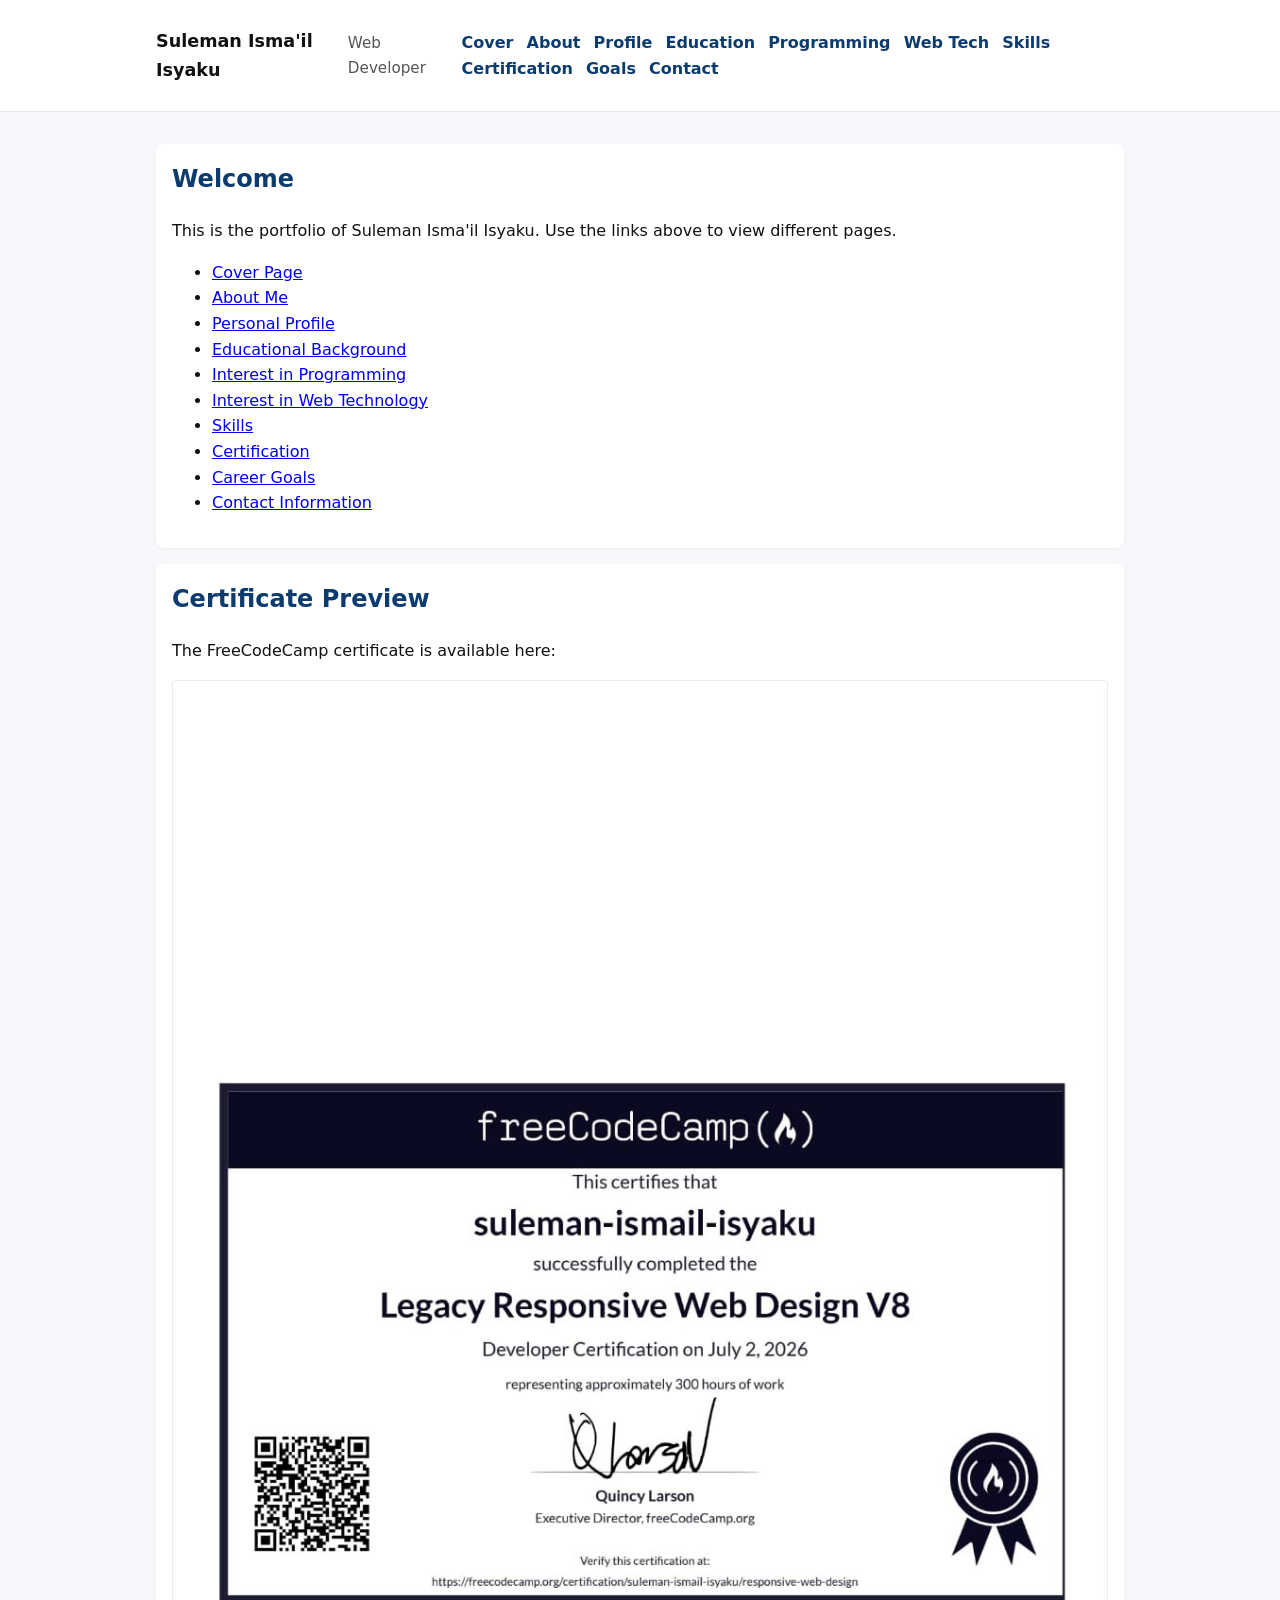
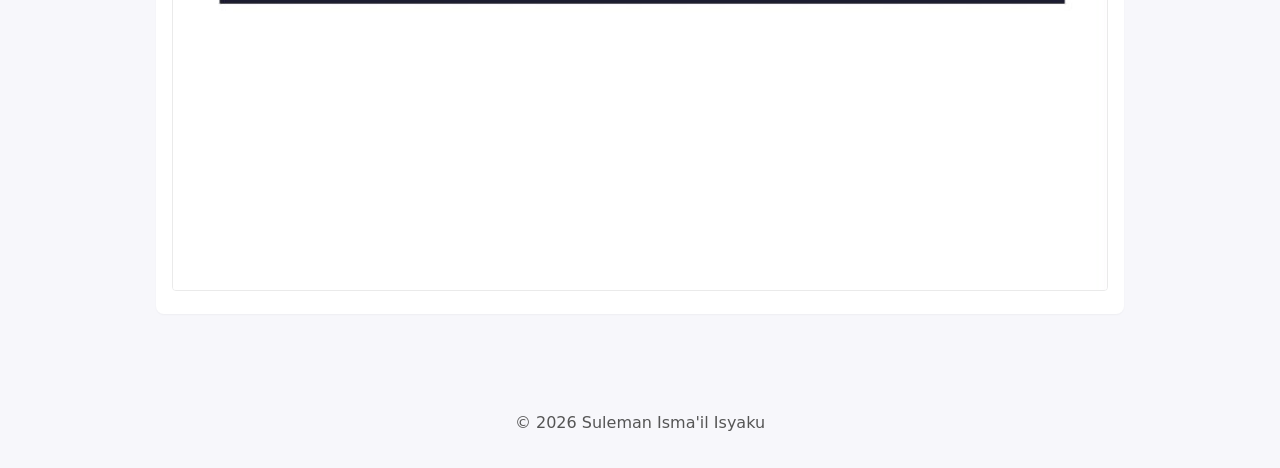
<file: index.html>
<!doctype html>
<html lang="en">
<head>
  <meta charset="utf-8">
  <meta name="viewport" content="width=device-width, initial-scale=1">
  <title>Suleman Isma'il Isyaku — Portfolio</title>
  <link rel="stylesheet" href="styles.css">
</head>
<body>
  <header class="site-header">
    <div class="container">
      <h1>Suleman Isma'il Isyaku</h1>
      <p class="role">Web Developer</p>
      <nav>
        <a href="pages/cover.html">Cover</a>
        <a href="pages/about.html">About</a>
        <a href="pages/profile.html">Profile</a>
        <a href="pages/education.html">Education</a>
        <a href="pages/programming.html">Programming</a>
        <a href="pages/webtech.html">Web Tech</a>
        <a href="pages/skills.html">Skills</a>
        <a href="pages/certification.html">Certification</a>
        <a href="pages/goals.html">Goals</a>
        <a href="pages/contact.html">Contact</a>
      </nav>
    </div>
  </header>

  <main class="container">
    <section class="card">
      <h2>Welcome</h2>
      <p>This is the portfolio of Suleman Isma'il Isyaku. Use the links above to view different pages.</p>
      <ul>
        <li><a href="pages/cover.html">Cover Page</a></li>
        <li><a href="pages/about.html">About Me</a></li>
        <li><a href="pages/profile.html">Personal Profile</a></li>
        <li><a href="pages/education.html">Educational Background</a></li>
        <li><a href="pages/programming.html">Interest in Programming</a></li>
        <li><a href="pages/webtech.html">Interest in Web Technology</a></li>
        <li><a href="pages/skills.html">Skills</a></li>
        <li><a href="pages/certification.html">Certification</a></li>
        <li><a href="pages/goals.html">Career Goals</a></li>
        <li><a href="pages/contact.html">Contact Information</a></li>
      </ul>
    </section>

    <section id="cert-preview" class="card">
      <h2>Certificate Preview</h2>
      <p>The FreeCodeCamp certificate is available here:</p>
      <div class="certificate">
        <img src="assets/certificate.jpg" alt="FreeCodeCamp certificate">
      </div>
    </section>
  </main>

  <footer class="site-footer">
    <div class="container">&copy; 2026 Suleman Isma'il Isyaku</div>
  </footer>
</body>
</html>
</file>
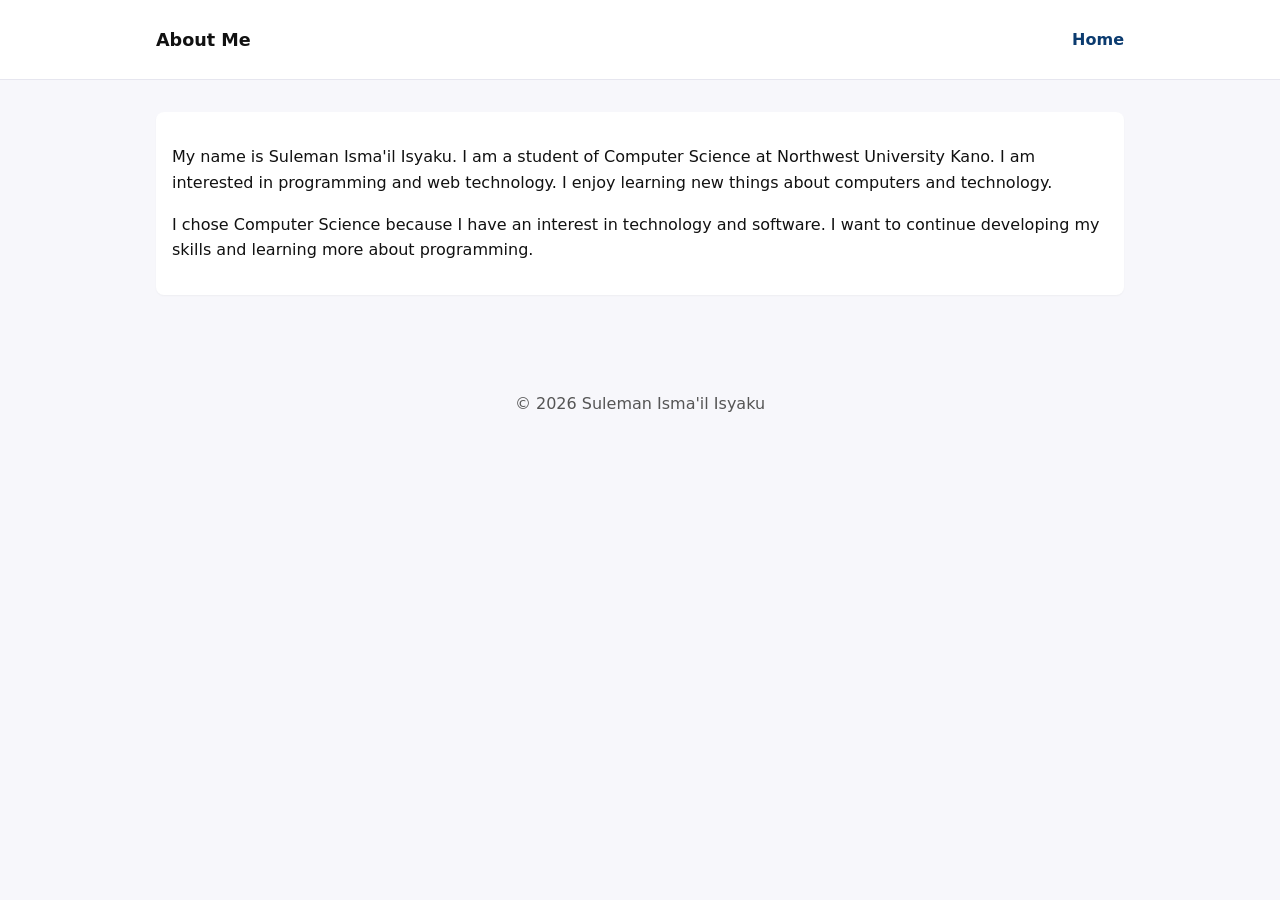
<file: pages/about.html>
<!doctype html>
<html lang="en">
<head>
  <meta charset="utf-8">
  <meta name="viewport" content="width=device-width, initial-scale=1">
  <title>About — Suleman Isma'il Isyaku</title>
  <link rel="stylesheet" href="../styles.css">
</head>
<body>
  <header class="site-header">
    <div class="container">
      <h1>About Me</h1>
      <nav>
        <a href="../index.html">Home</a>
      </nav>
    </div>
  </header>
  <main class="container">
    <section class="card">
      <p>My name is Suleman Isma'il Isyaku. I am a student of Computer Science at Northwest University Kano. I am interested in programming and web technology. I enjoy learning new things about computers and technology.</p>
      <p>I chose Computer Science because I have an interest in technology and software. I want to continue developing my skills and learning more about programming.</p>
    </section>
  </main>
  <footer class="site-footer"><div class="container">&copy; 2026 Suleman Isma'il Isyaku</div></footer>
</body>
</html>
</file>
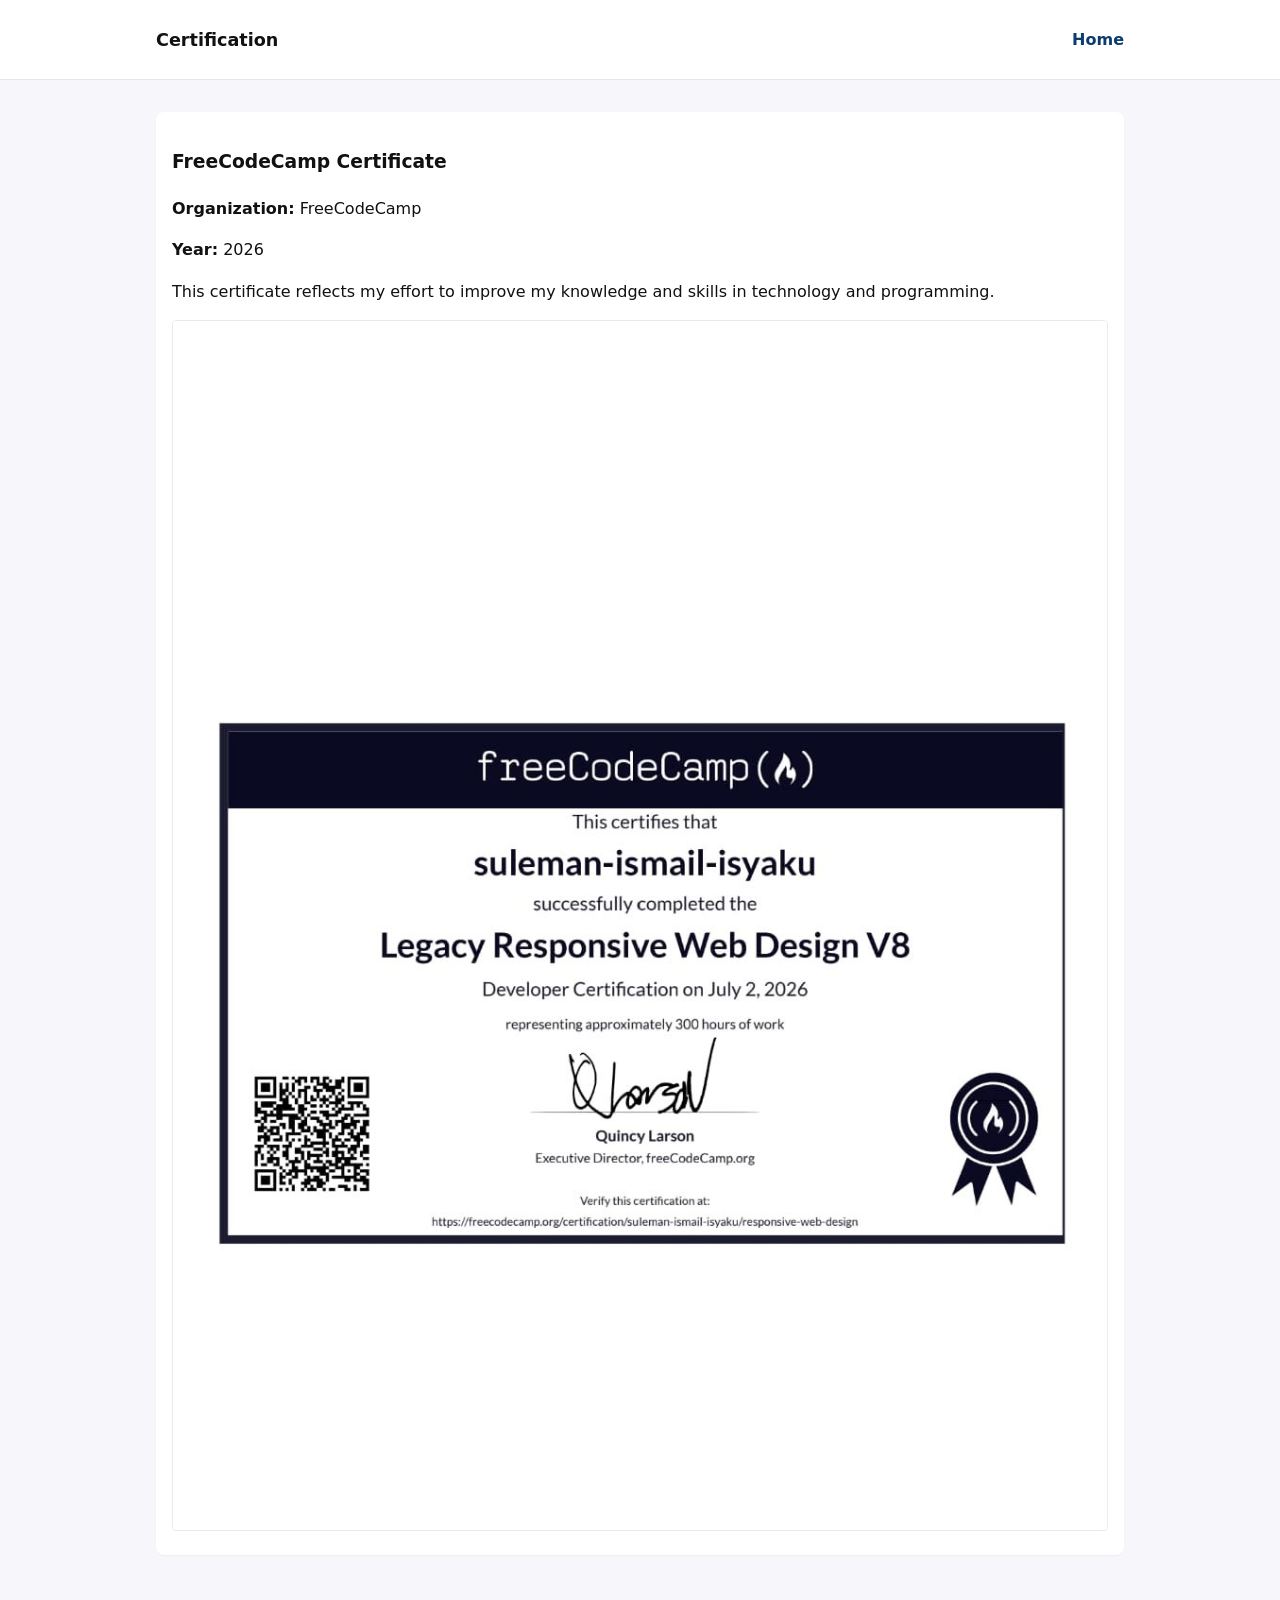
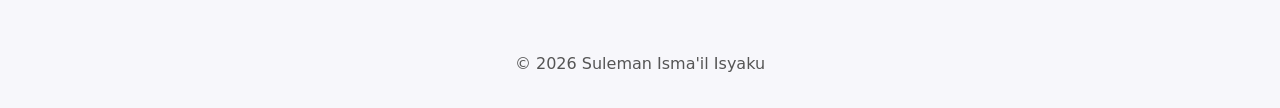
<file: pages/certification.html>
<!doctype html>
<html lang="en">
<head>
  <meta charset="utf-8">
  <meta name="viewport" content="width=device-width, initial-scale=1">
  <title>Certification — Suleman Isma'il Isyaku</title>
  <link rel="stylesheet" href="../styles.css">
</head>
<body>
  <header class="site-header">
    <div class="container">
      <h1>Certification</h1>
      <nav>
        <a href="../index.html">Home</a>
      </nav>
    </div>
  </header>
  <main class="container">
    <section class="card">
      <h3>FreeCodeCamp Certificate</h3>
      <p><strong>Organization:</strong> FreeCodeCamp</p>
      <p><strong>Year:</strong> 2026</p>
      <p>This certificate reflects my effort to improve my knowledge and skills in technology and programming.</p>
      <div class="certificate">
        <img src="../assets/certificate.jpg" alt="FreeCodeCamp Certificate (assets/certificate.jpg)">
      </div>
    </section>
  </main>
  <footer class="site-footer"><div class="container">&copy; 2026 Suleman Isma'il Isyaku</div></footer>
</body>
</html>
</file>
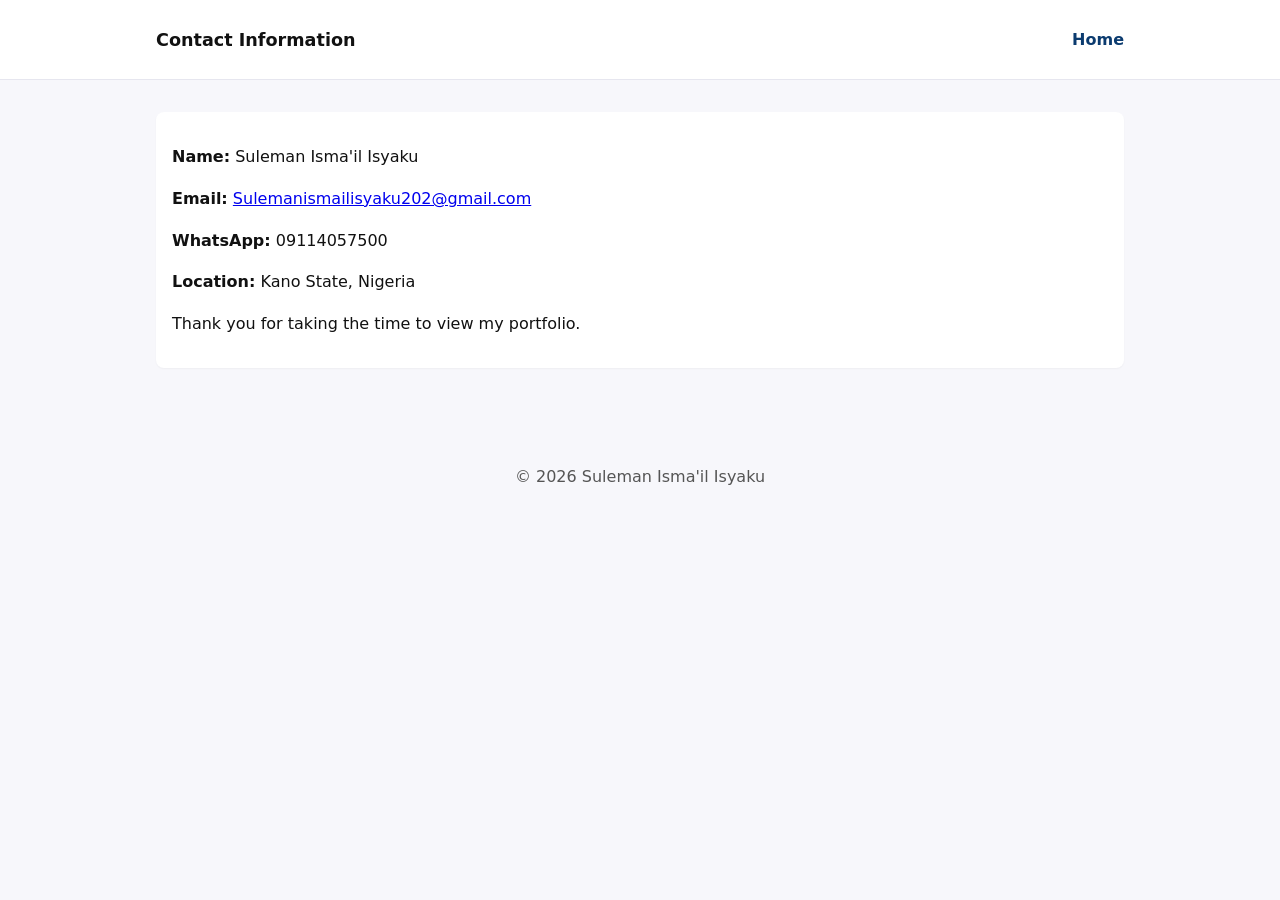
<file: pages/contact.html>
<!doctype html>
<html lang="en">
<head>
  <meta charset="utf-8">
  <meta name="viewport" content="width=device-width, initial-scale=1">
  <title>Contact — Suleman Isma'il Isyaku</title>
  <link rel="stylesheet" href="../styles.css">
</head>
<body>
  <header class="site-header">
    <div class="container">
      <h1>Contact Information</h1>
      <nav>
        <a href="../index.html">Home</a>
      </nav>
    </div>
  </header>
  <main class="container">
    <section class="card">
      <p><strong>Name:</strong> Suleman Isma'il Isyaku</p>
      <p><strong>Email:</strong> <a href="mailto:Sulemanismailisyaku202@gmail.com">Sulemanismailisyaku202@gmail.com</a></p>
      <p><strong>WhatsApp:</strong> 09114057500</p>
      <p><strong>Location:</strong> Kano State, Nigeria</p>
      <p>Thank you for taking the time to view my portfolio.</p>
    </section>
  </main>
  <footer class="site-footer"><div class="container">&copy; 2026 Suleman Isma'il Isyaku</div></footer>
</body>
</html>
</file>
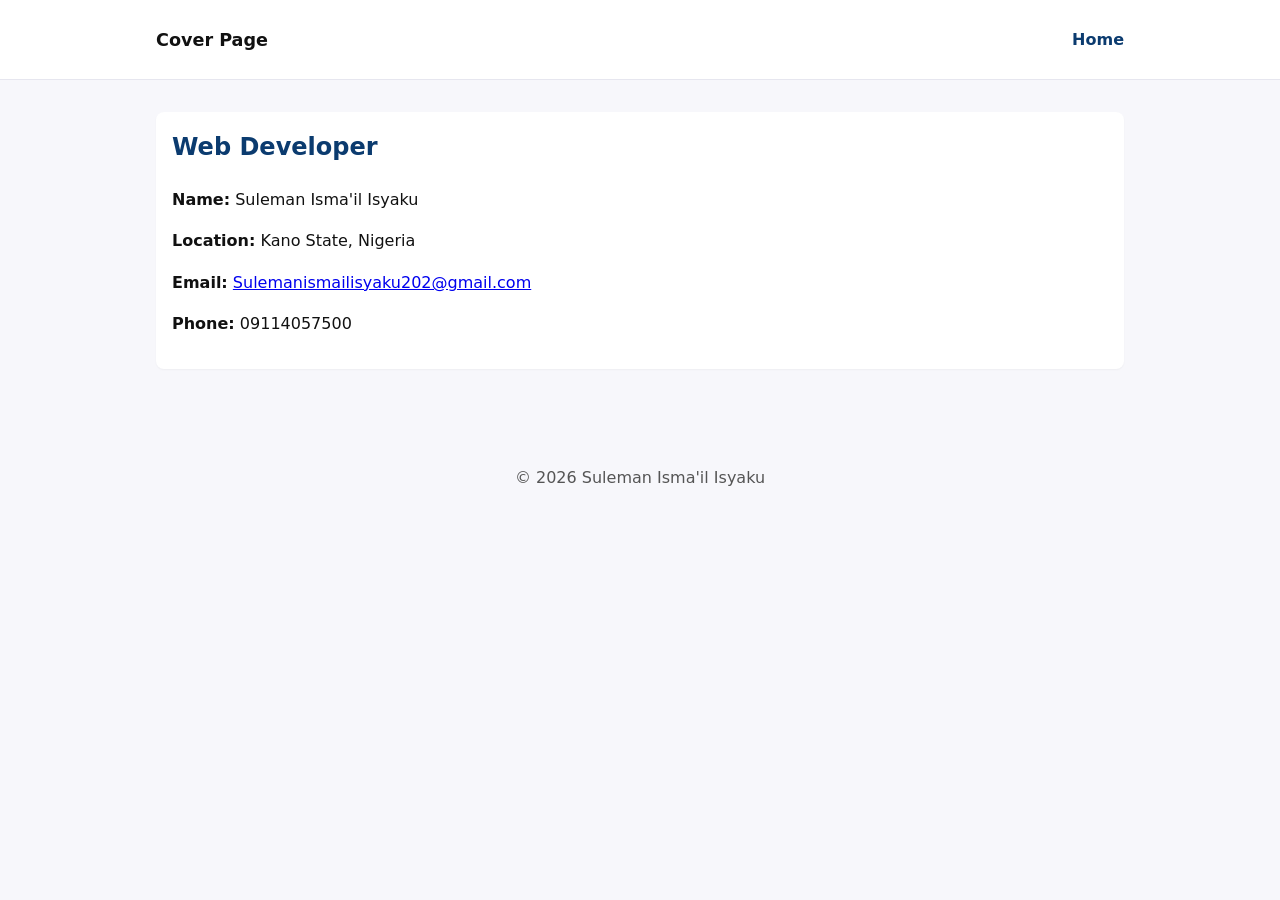
<file: pages/cover.html>
<!doctype html>
<html lang="en">
<head>
  <meta charset="utf-8">
  <meta name="viewport" content="width=device-width, initial-scale=1">
  <title>Cover — Suleman Isma'il Isyaku</title>
  <link rel="stylesheet" href="../styles.css">
</head>
<body>
  <header class="site-header">
    <div class="container">
      <h1>Cover Page</h1>
      <nav>
        <a href="../index.html">Home</a>
      </nav>
    </div>
  </header>
  <main class="container">
    <section class="card">
      <h2>Web Developer</h2>
      <p><strong>Name:</strong> Suleman Isma'il Isyaku</p>
      <p><strong>Location:</strong> Kano State, Nigeria</p>
      <p><strong>Email:</strong> <a href="mailto:Sulemanismailisyaku202@gmail.com">Sulemanismailisyaku202@gmail.com</a></p>
      <p><strong>Phone:</strong> 09114057500</p>
    </section>
  </main>
  <footer class="site-footer"><div class="container">&copy; 2026 Suleman Isma'il Isyaku</div></footer>
</body>
</html>
</file>
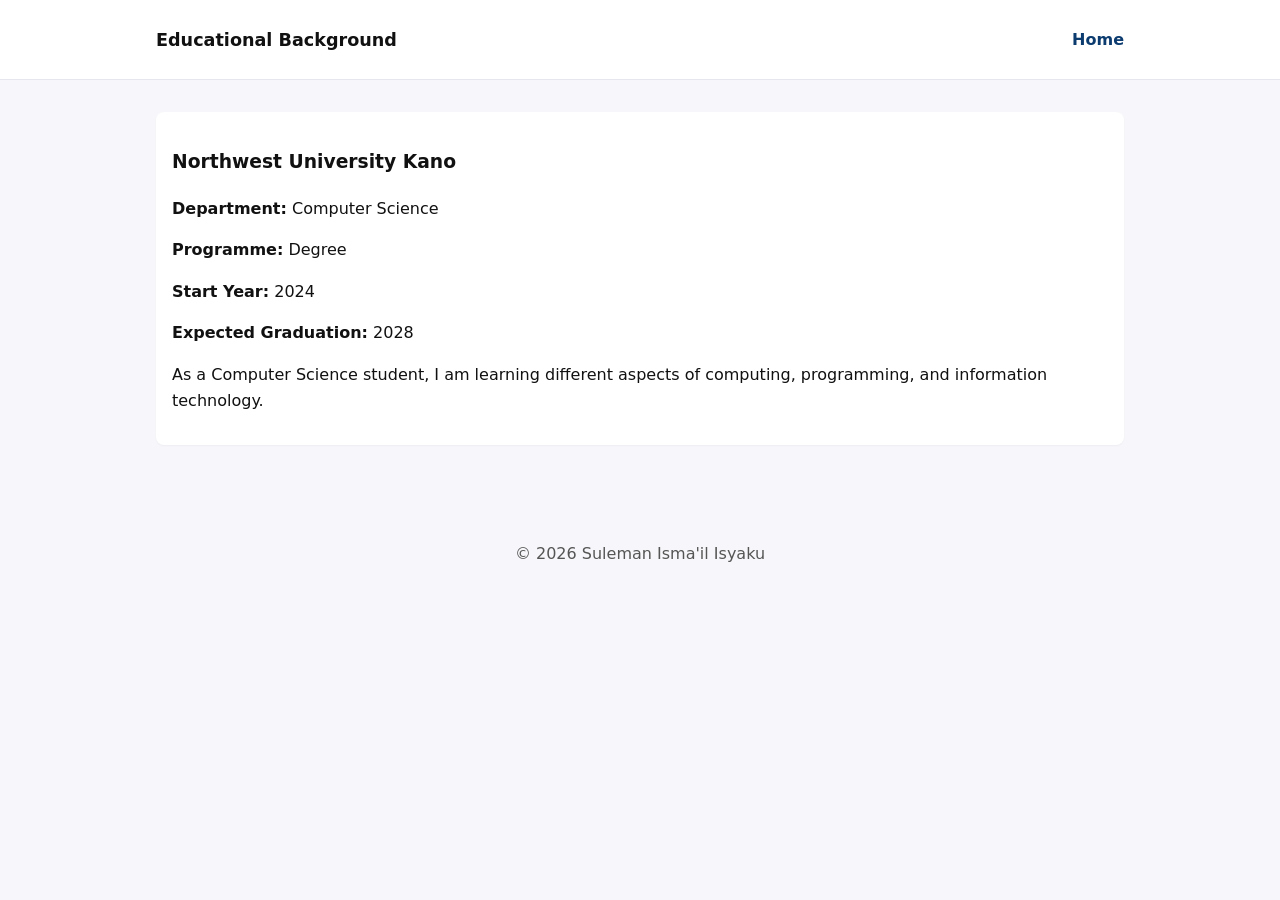
<file: pages/education.html>
<!doctype html>
<html lang="en">
<head>
  <meta charset="utf-8">
  <meta name="viewport" content="width=device-width, initial-scale=1">
  <title>Education — Suleman Isma'il Isyaku</title>
  <link rel="stylesheet" href="../styles.css">
</head>
<body>
  <header class="site-header">
    <div class="container">
      <h1>Educational Background</h1>
      <nav>
        <a href="../index.html">Home</a>
      </nav>
    </div>
  </header>
  <main class="container">
    <section class="card">
      <h3>Northwest University Kano</h3>
      <p><strong>Department:</strong> Computer Science</p>
      <p><strong>Programme:</strong> Degree</p>
      <p><strong>Start Year:</strong> 2024</p>
      <p><strong>Expected Graduation:</strong> 2028</p>
      <p>As a Computer Science student, I am learning different aspects of computing, programming, and information technology.</p>
    </section>
  </main>
  <footer class="site-footer"><div class="container">&copy; 2026 Suleman Isma'il Isyaku</div></footer>
</body>
</html>
</file>
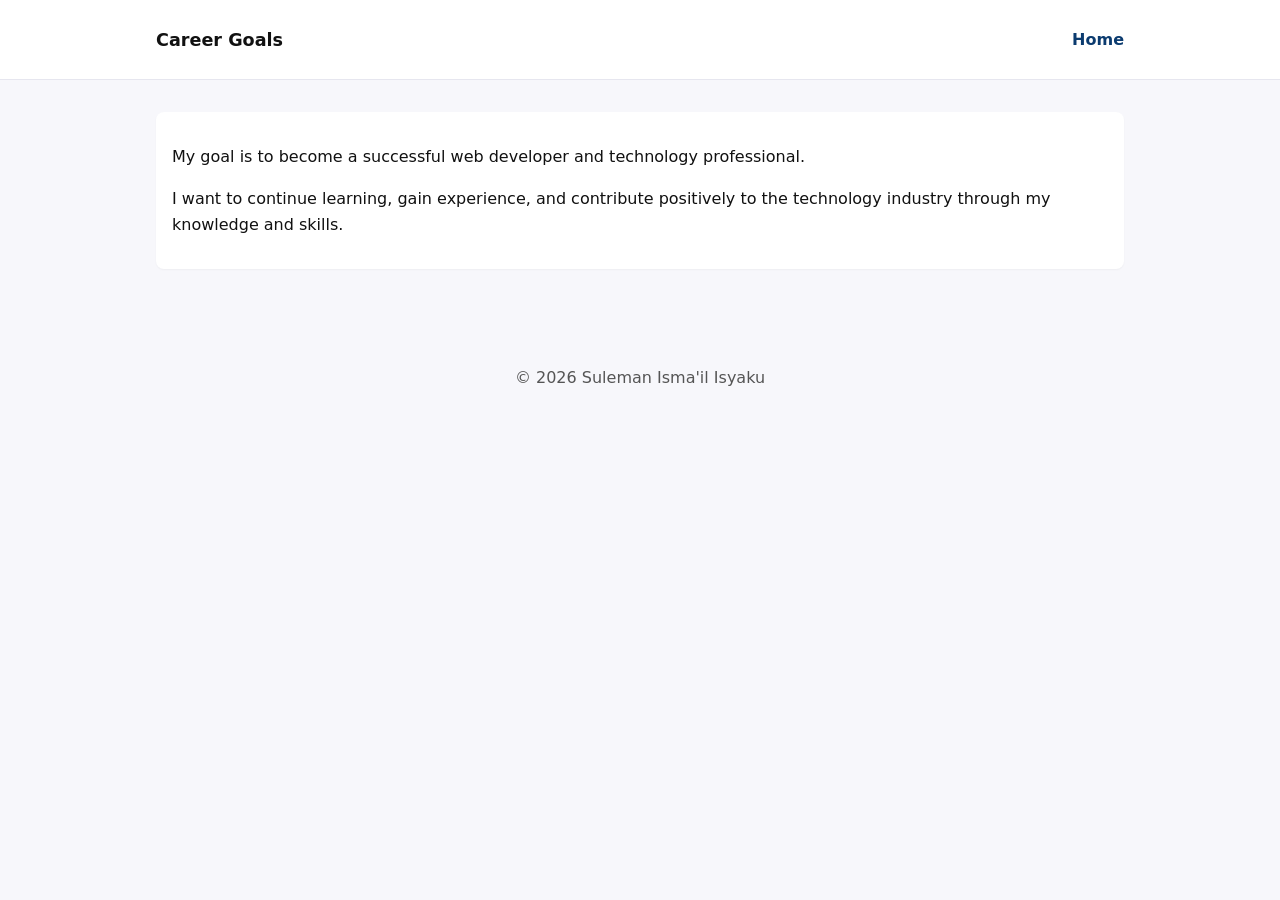
<file: pages/goals.html>
<!doctype html>
<html lang="en">
<head>
  <meta charset="utf-8">
  <meta name="viewport" content="width=device-width, initial-scale=1">
  <title>Goals — Suleman Isma'il Isyaku</title>
  <link rel="stylesheet" href="../styles.css">
</head>
<body>
  <header class="site-header">
    <div class="container">
      <h1>Career Goals</h1>
      <nav>
        <a href="../index.html">Home</a>
      </nav>
    </div>
  </header>
  <main class="container">
    <section class="card">
      <p>My goal is to become a successful web developer and technology professional.</p>
      <p>I want to continue learning, gain experience, and contribute positively to the technology industry through my knowledge and skills.</p>
    </section>
  </main>
  <footer class="site-footer"><div class="container">&copy; 2026 Suleman Isma'il Isyaku</div></footer>
</body>
</html>
</file>
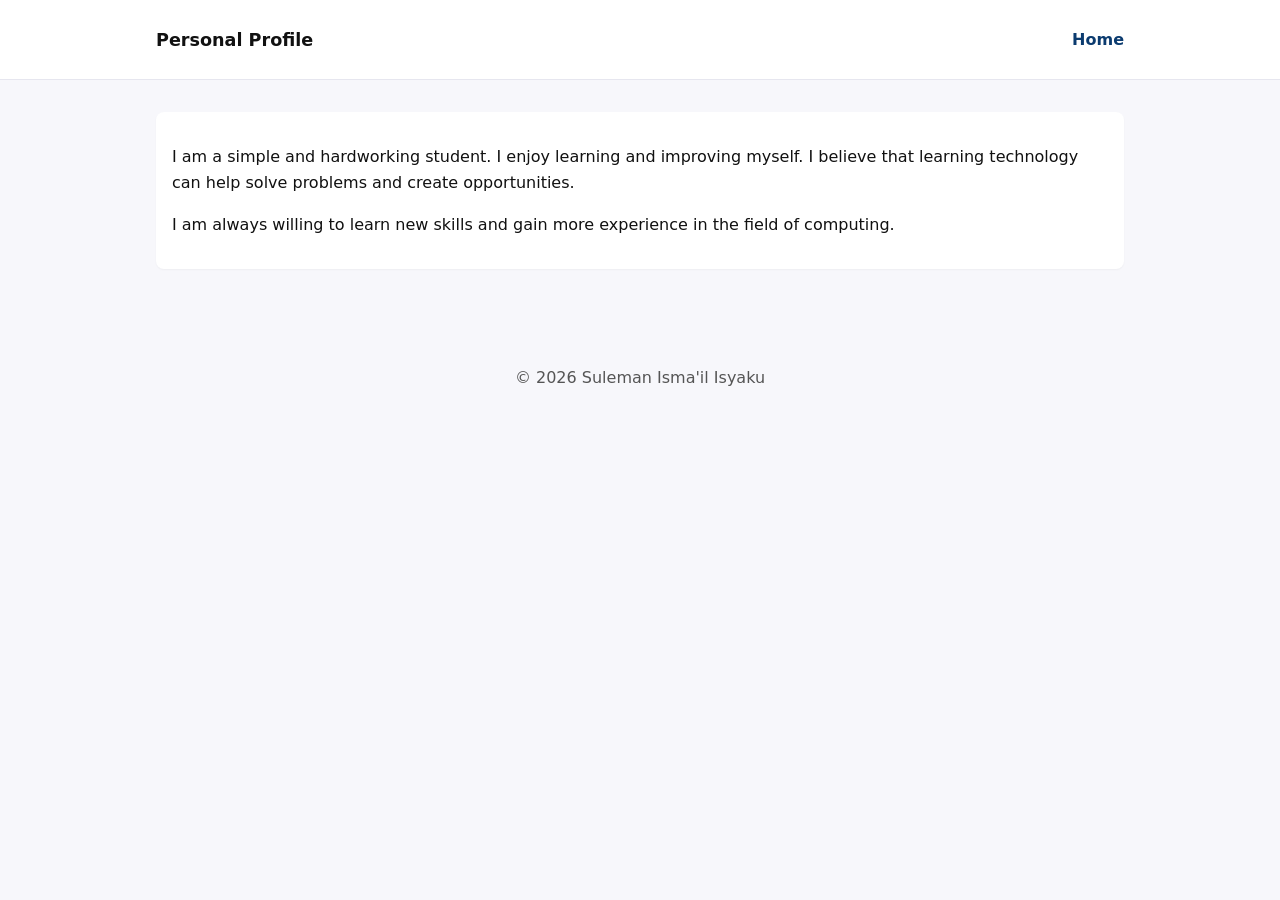
<file: pages/profile.html>
<!doctype html>
<html lang="en">
<head>
  <meta charset="utf-8">
  <meta name="viewport" content="width=device-width, initial-scale=1">
  <title>Profile — Suleman Isma'il Isyaku</title>
  <link rel="stylesheet" href="../styles.css">
</head>
<body>
  <header class="site-header">
    <div class="container">
      <h1>Personal Profile</h1>
      <nav>
        <a href="../index.html">Home</a>
      </nav>
    </div>
  </header>
  <main class="container">
    <section class="card">
      <p>I am a simple and hardworking student. I enjoy learning and improving myself. I believe that learning technology can help solve problems and create opportunities.</p>
      <p>I am always willing to learn new skills and gain more experience in the field of computing.</p>
    </section>
  </main>
  <footer class="site-footer"><div class="container">&copy; 2026 Suleman Isma'il Isyaku</div></footer>
</body>
</html>
</file>
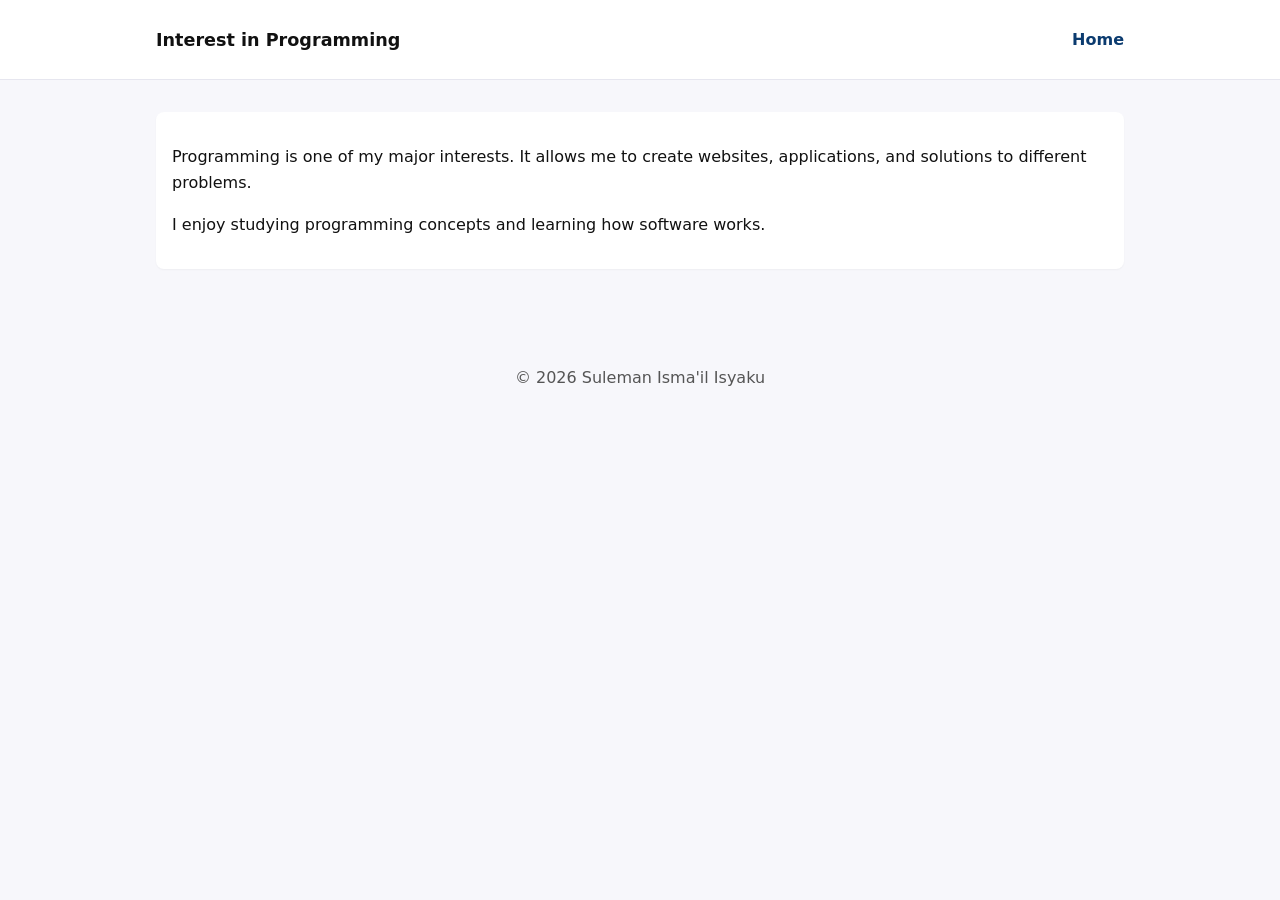
<file: pages/programming.html>
<!doctype html>
<html lang="en">
<head>
  <meta charset="utf-8">
  <meta name="viewport" content="width=device-width, initial-scale=1">
  <title>Programming — Suleman Isma'il Isyaku</title>
  <link rel="stylesheet" href="../styles.css">
</head>
<body>
  <header class="site-header">
    <div class="container">
      <h1>Interest in Programming</h1>
      <nav>
        <a href="../index.html">Home</a>
      </nav>
    </div>
  </header>
  <main class="container">
    <section class="card">
      <p>Programming is one of my major interests. It allows me to create websites, applications, and solutions to different problems.</p>
      <p>I enjoy studying programming concepts and learning how software works.</p>
    </section>
  </main>
  <footer class="site-footer"><div class="container">&copy; 2026 Suleman Isma'il Isyaku</div></footer>
</body>
</html>
</file>
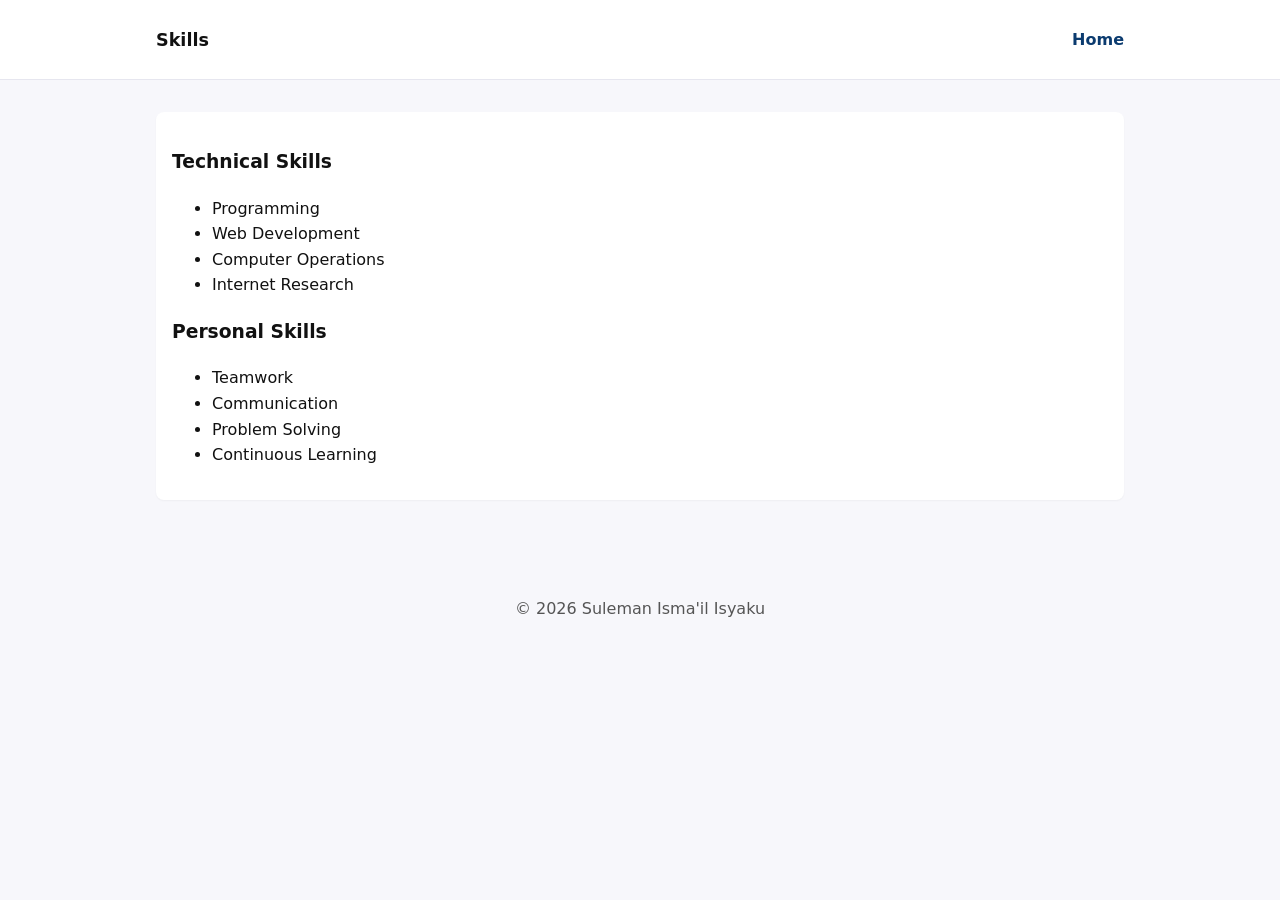
<file: pages/skills.html>
<!doctype html>
<html lang="en">
<head>
  <meta charset="utf-8">
  <meta name="viewport" content="width=device-width, initial-scale=1">
  <title>Skills — Suleman Isma'il Isyaku</title>
  <link rel="stylesheet" href="../styles.css">
</head>
<body>
  <header class="site-header">
    <div class="container">
      <h1>Skills</h1>
      <nav>
        <a href="../index.html">Home</a>
      </nav>
    </div>
  </header>
  <main class="container">
    <section class="card">
      <h3>Technical Skills</h3>
      <ul>
        <li>Programming</li>
        <li>Web Development</li>
        <li>Computer Operations</li>
        <li>Internet Research</li>
      </ul>
      <h3>Personal Skills</h3>
      <ul>
        <li>Teamwork</li>
        <li>Communication</li>
        <li>Problem Solving</li>
        <li>Continuous Learning</li>
      </ul>
    </section>
  </main>
  <footer class="site-footer"><div class="container">&copy; 2026 Suleman Isma'il Isyaku</div></footer>
</body>
</html>
</file>
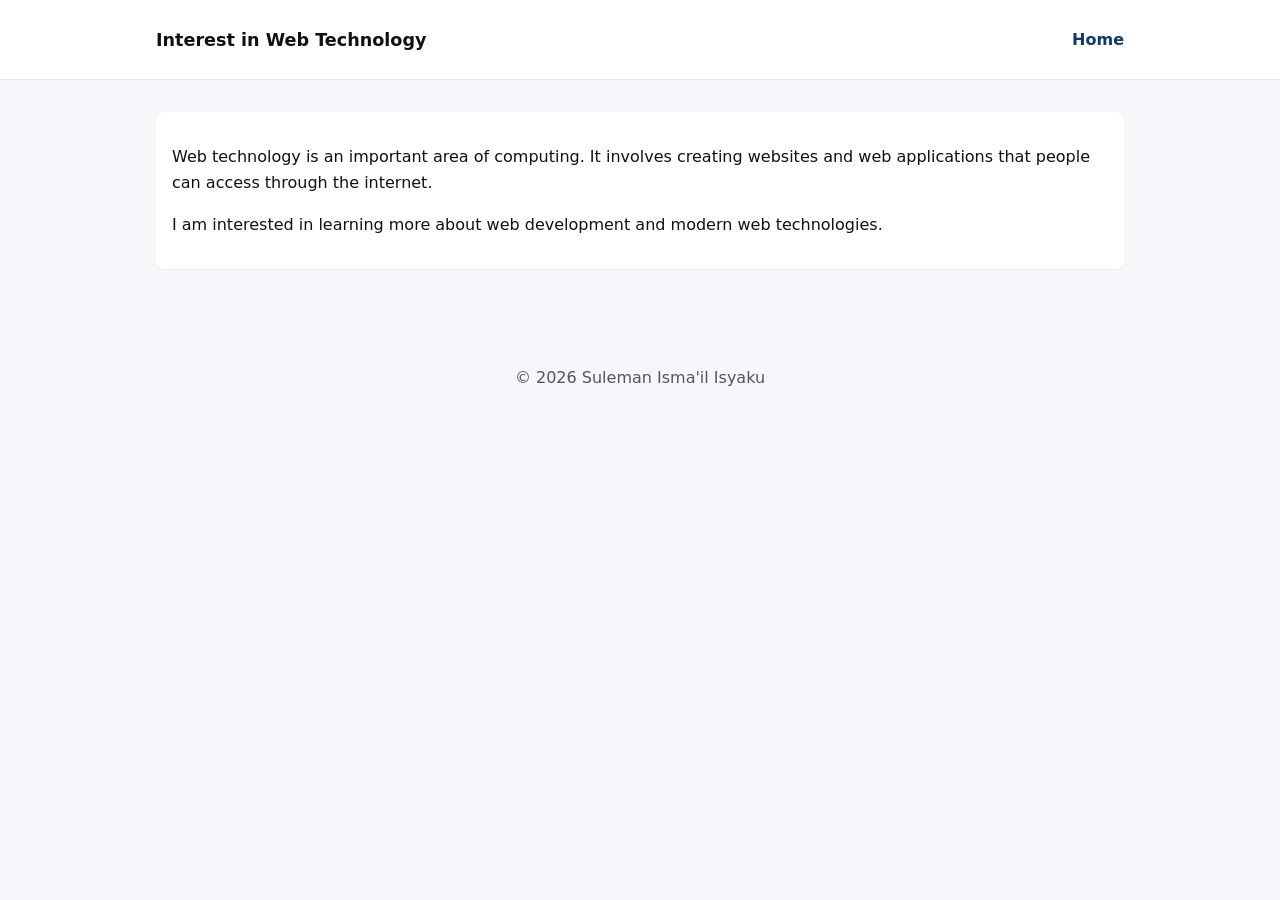
<file: pages/webtech.html>
<!doctype html>
<html lang="en">
<head>
  <meta charset="utf-8">
  <meta name="viewport" content="width=device-width, initial-scale=1">
  <title>Web Technology — Suleman Isma'il Isyaku</title>
  <link rel="stylesheet" href="../styles.css">
</head>
<body>
  <header class="site-header">
    <div class="container">
      <h1>Interest in Web Technology</h1>
      <nav>
        <a href="../index.html">Home</a>
      </nav>
    </div>
  </header>
  <main class="container">
    <section class="card">
      <p>Web technology is an important area of computing. It involves creating websites and web applications that people can access through the internet.</p>
      <p>I am interested in learning more about web development and modern web technologies.</p>
    </section>
  </main>
  <footer class="site-footer"><div class="container">&copy; 2026 Suleman Isma'il Isyaku</div></footer>
</body>
</html>
</file>
<file: styles.css>
/* Simple responsive styles for the portfolio */
:root{
  --bg:#f7f7fb;
  --card:#ffffff;
  --accent:#0b3b6f;
  --muted:#555;
  --container-width:1000px;
}
*{box-sizing:border-box}
body{font-family:system-ui,-apple-system,Segoe UI,Roboto,'Helvetica Neue',Arial;line-height:1.6;margin:0;background:var(--bg);color:#111}
.container{max-width:var(--container-width);margin:0 auto;padding:1rem}
.site-header{background:var(--card);border-bottom:1px solid #e6e6ef}
.site-header .container{display:flex;align-items:center;gap:1rem}
.site-header h1{margin:.6rem 0;font-size:1.1rem}
.site-header .role{color:var(--muted);font-size:.95rem}
.site-header nav{margin-left:auto}
.site-header nav a{margin-left:0.5rem;color:var(--accent);text-decoration:none;font-weight:600}
.card{background:var(--card);padding:1rem;margin:1rem 0;border-radius:8px;box-shadow:0 1px 2px rgba(10,10,20,0.04)}
.card h2{margin-top:0;color:var(--accent)}
.certificate img{max-width:100%;height:auto;border:1px solid #eaeaea;border-radius:4px}
.site-footer{margin-top:2rem;padding:1rem 0;background:transparent;text-align:center;color:var(--muted)}
@media (max-width:700px){
  .site-header .container{flex-direction:column;align-items:flex-start}
  .site-header nav{width:100%;display:flex;flex-wrap:wrap;gap:.5rem}
}
</file>
